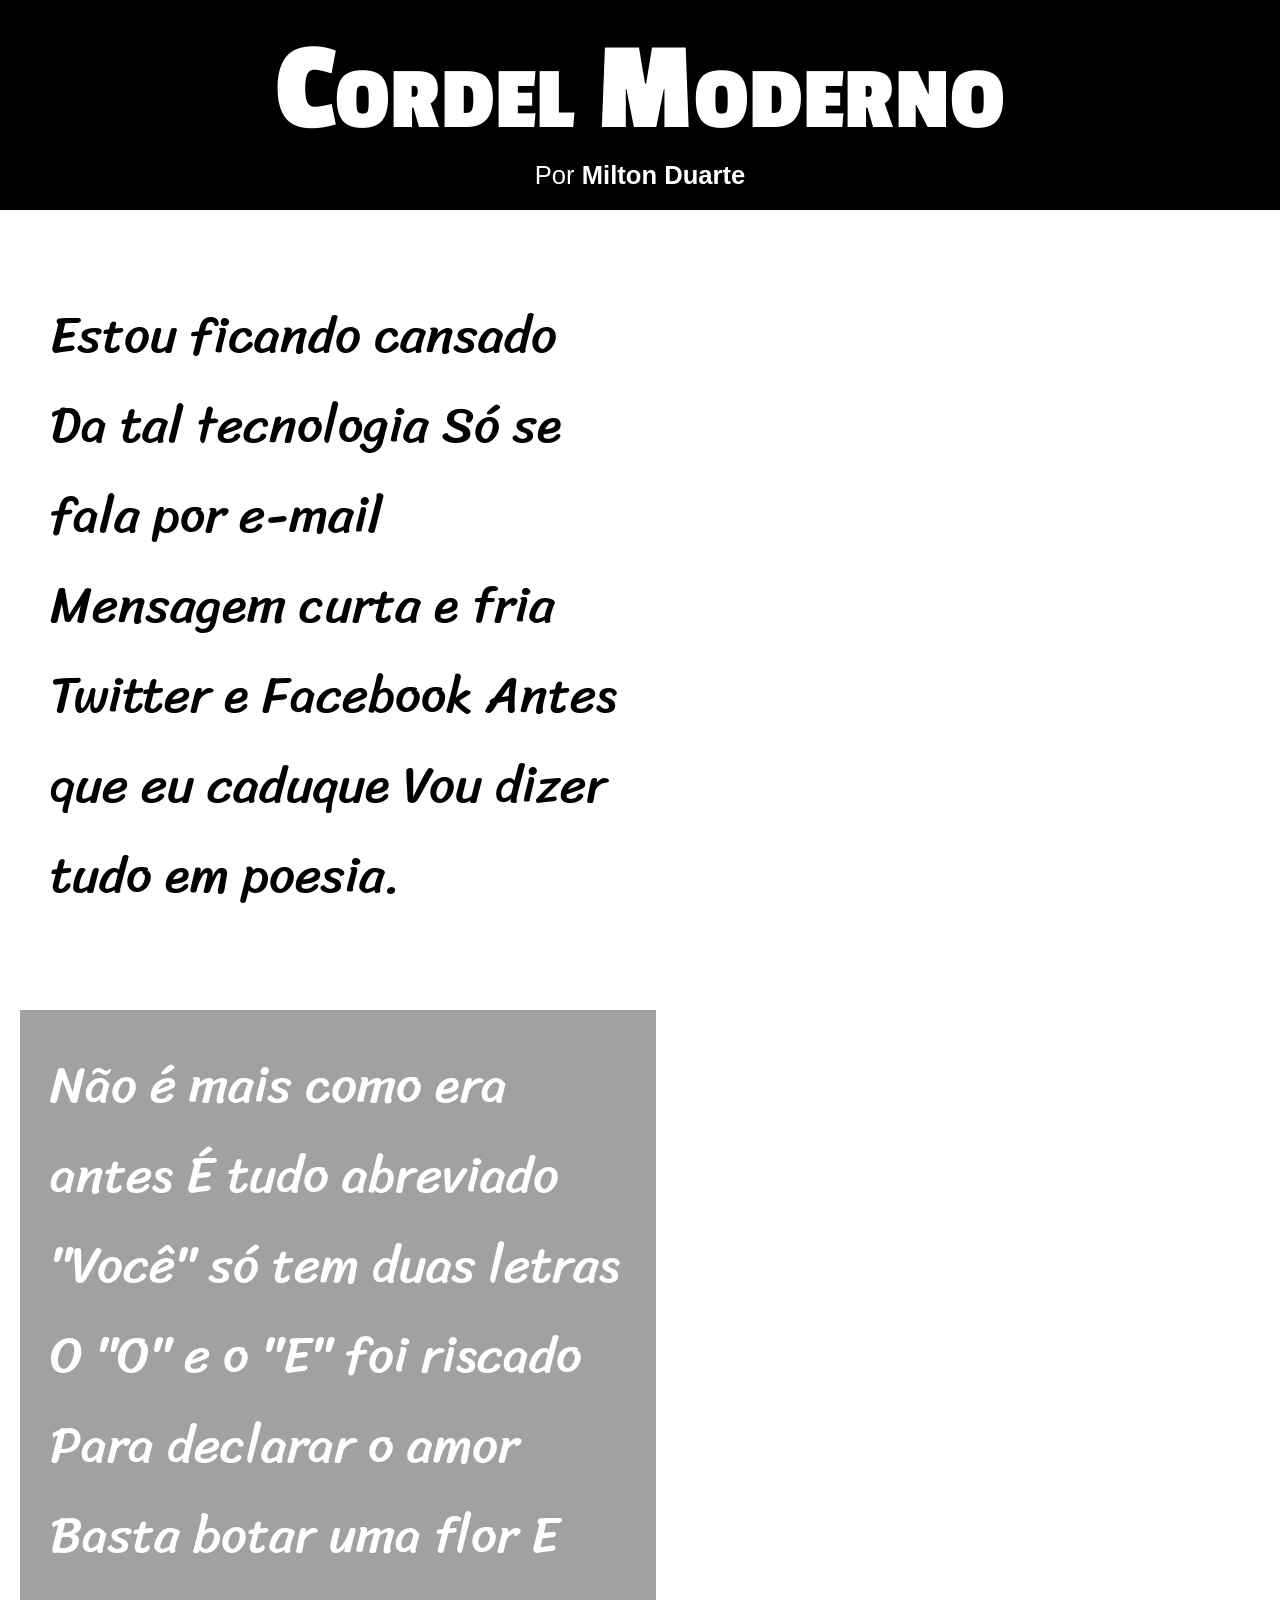
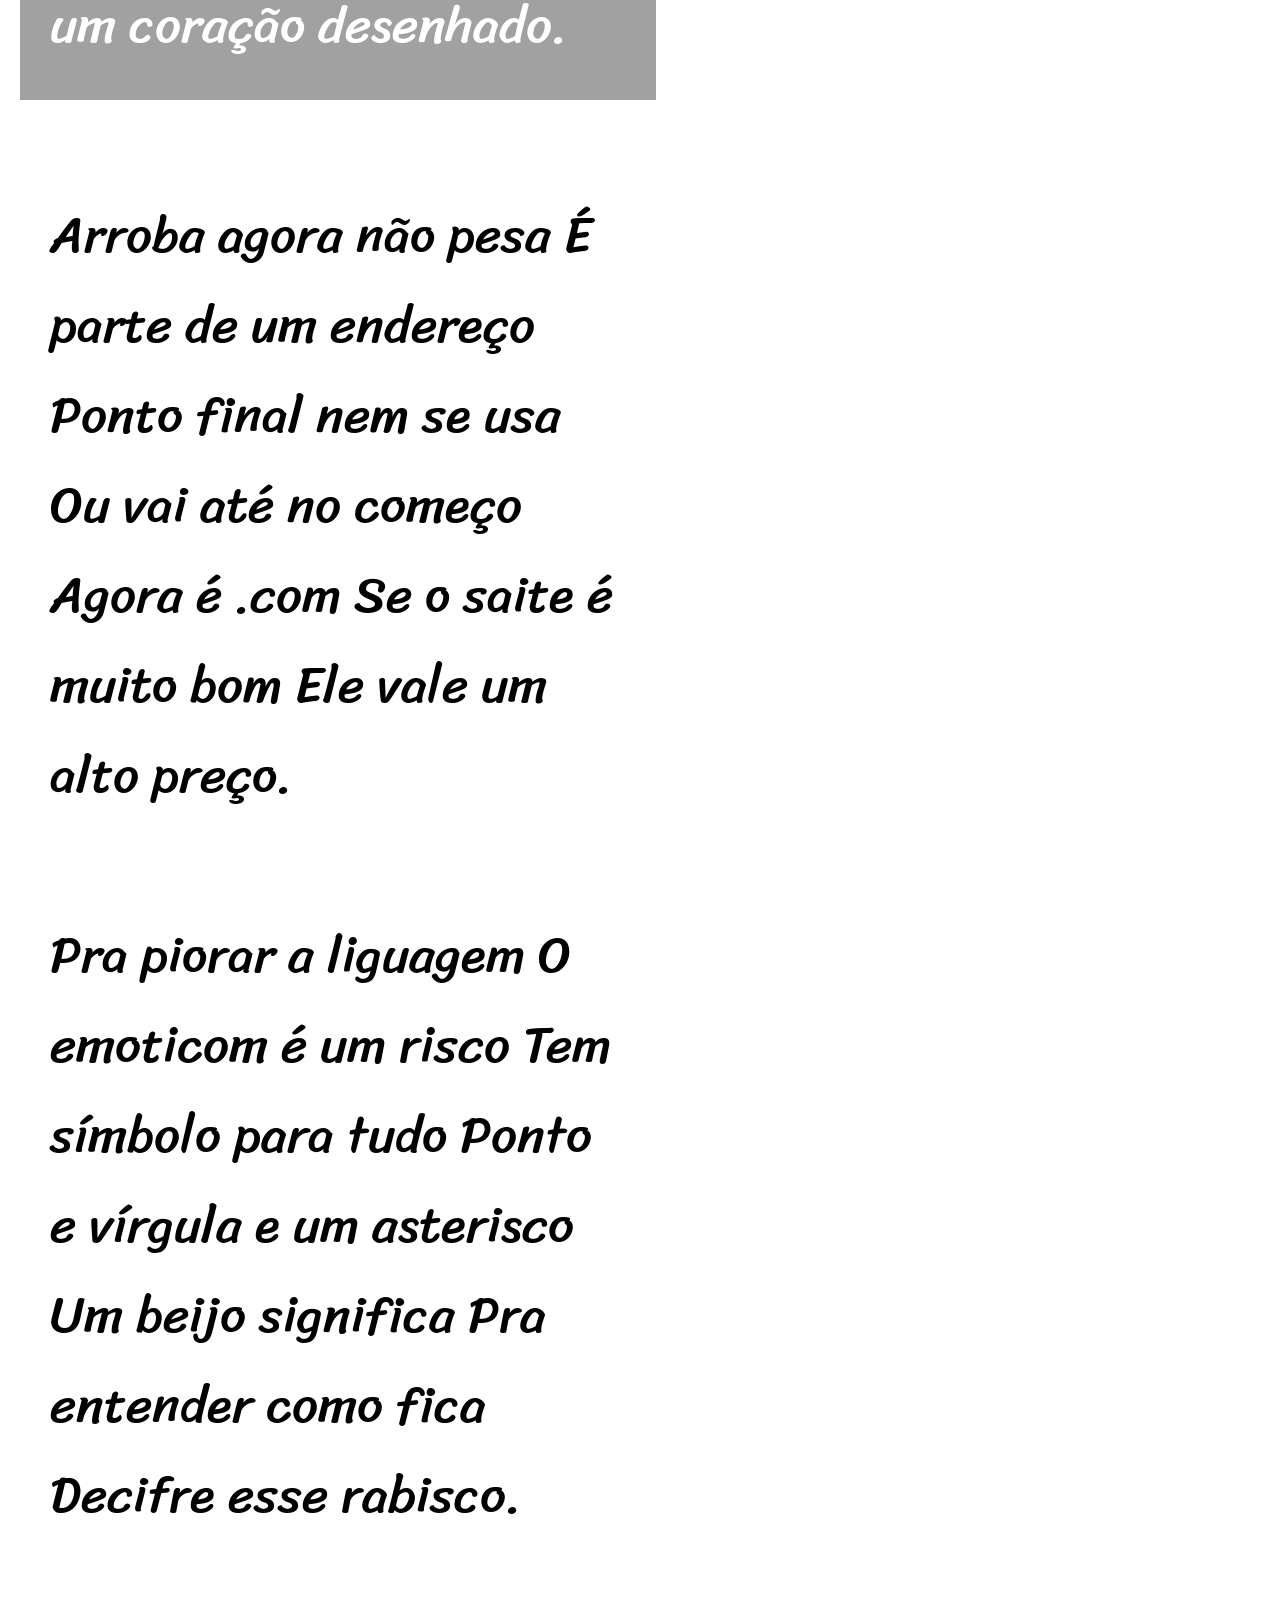
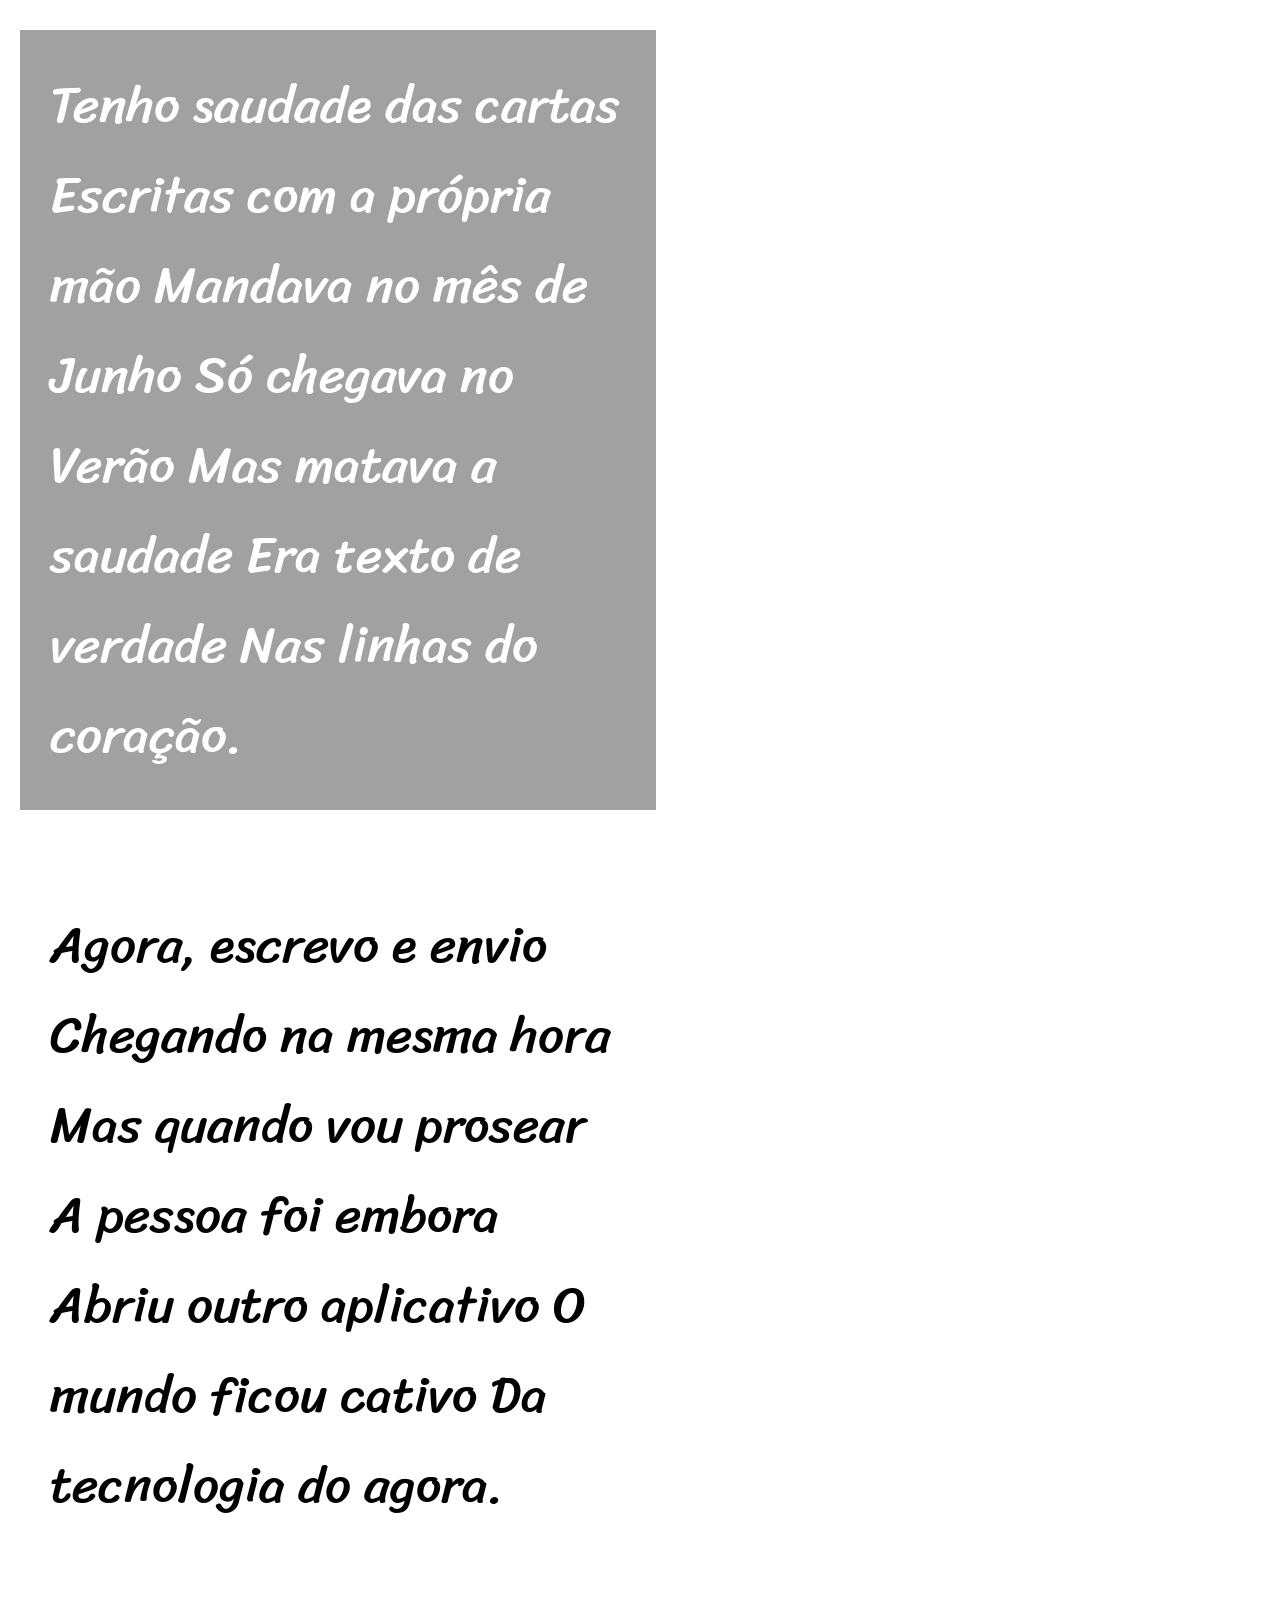
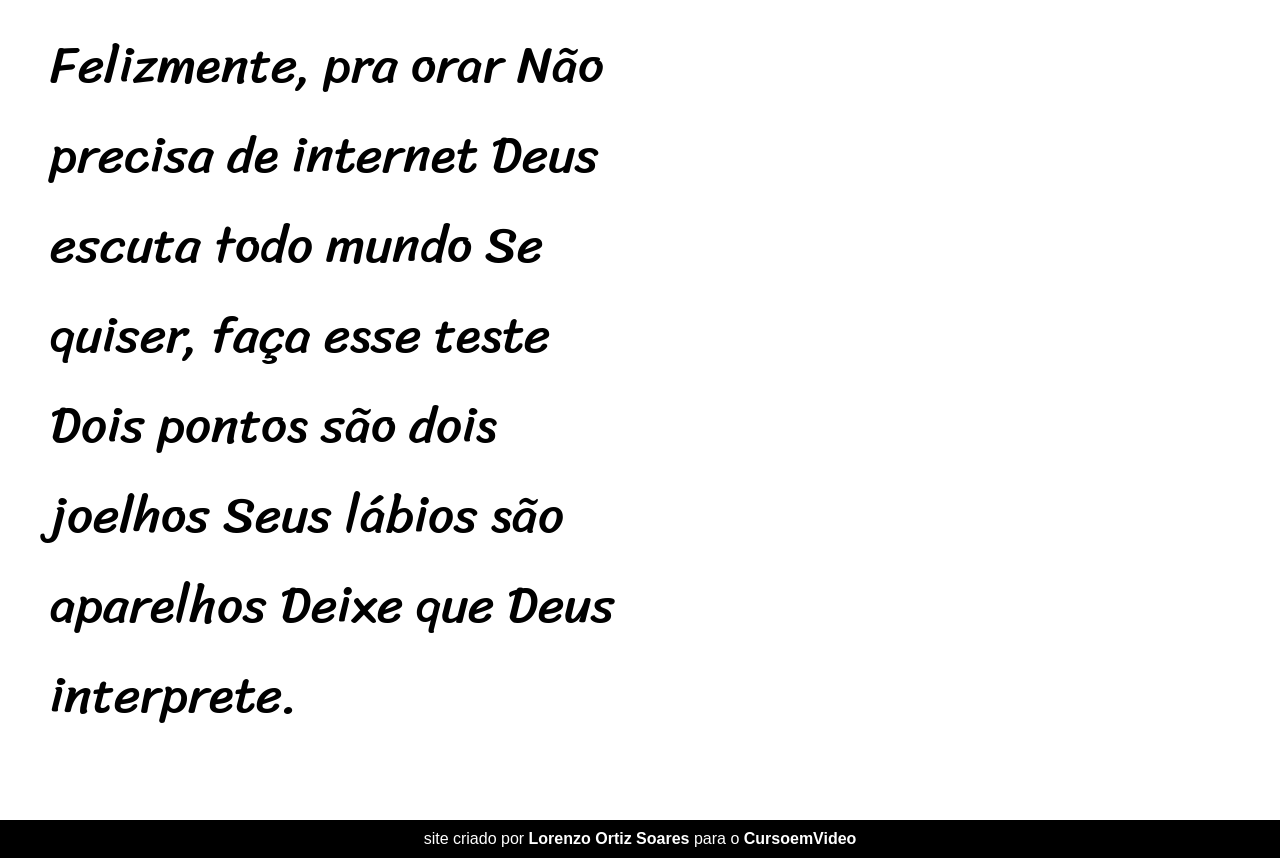
<file: index.html>
<!DOCTYPE html>
<html lang="pt-br">
<head>
    <meta charset="UTF-8">
    <meta name="viewport" content="width=device-width, initial-scale=1.0">
    <link rel="shortcut icon" href="imagens/favicon2.ico" type="image/x-icon">
    <link rel="stylesheet" href="style.css">
    <title>Projeto Cordel Moderno</title>
</head>
<body>
    <header>
        <h1>Cordel Moderno</h1>
        <p>Por <strong><a href="https://www.recantodasletras.com.br/poesias/3186743">Milton Duarte</a></strong></p>
    </header>
    <main>
        <p>
            Estou ficando cansado
            Da tal tecnologia
            Só se fala por e-mail
            Mensagem curta e fria
            Twitter e Facebook
            Antes que eu caduque
            Vou dizer tudo em poesia.
        </p>

        <section class="flor">
            <p>
               Não é mais como era antes
                É tudo abreviado
                "Você" só tem duas letras
                O "O" e o "E" foi riscado
                Para declarar o amor
                Basta botar uma flor
                E um coração desenhado.
            </p>
        </section>
            
                <p>
                    Arroba agora não pesa
                    É parte de um endereço
                    Ponto final nem se usa
                    Ou vai até no começo
                    Agora é .com
                    Se o saite é muito bom
                    Ele vale um alto preço.
                </p> 
                <p>
                    Pra piorar a liguagem
                    O emoticom é um risco
                    Tem símbolo para tudo
                    Ponto e vírgula e um asterisco
                    Um beijo significa
                    Pra entender como fica
                    Decifre esse rabisco.
                </p>
           

            <section class="livro">
                <p>
                    Tenho saudade das cartas
                    Escritas com a própria mão
                    Mandava no mês de Junho
                    Só chegava no Verão
                    Mas matava a saudade
                    Era texto de verdade
                    Nas linhas do coração.
                </p>
            </section>
            <p>
                Agora, escrevo e envio
                Chegando na mesma hora
                Mas quando vou prosear
                A pessoa foi embora
                Abriu outro aplicativo
                O mundo ficou cativo
                Da tecnologia do agora.
            </p>
            <p>
                Felizmente, pra orar
                Não precisa de internet
                Deus escuta todo mundo
                Se quiser, faça esse teste
                Dois pontos são dois joelhos
                Seus lábios são aparelhos
                Deixe que Deus interprete.
            </p>
    </main>
    <footer>
        site criado por <strong><a href="https://www.linkedin.com/in/lorenzo-ortiz-soares/">Lorenzo Ortiz Soares</a></strong> para o <strong><a href="https://www.cursoemvideo.com/meus-cursos/">CursoemVideo</a></strong>
    </footer>
</body>
</html>
</file>
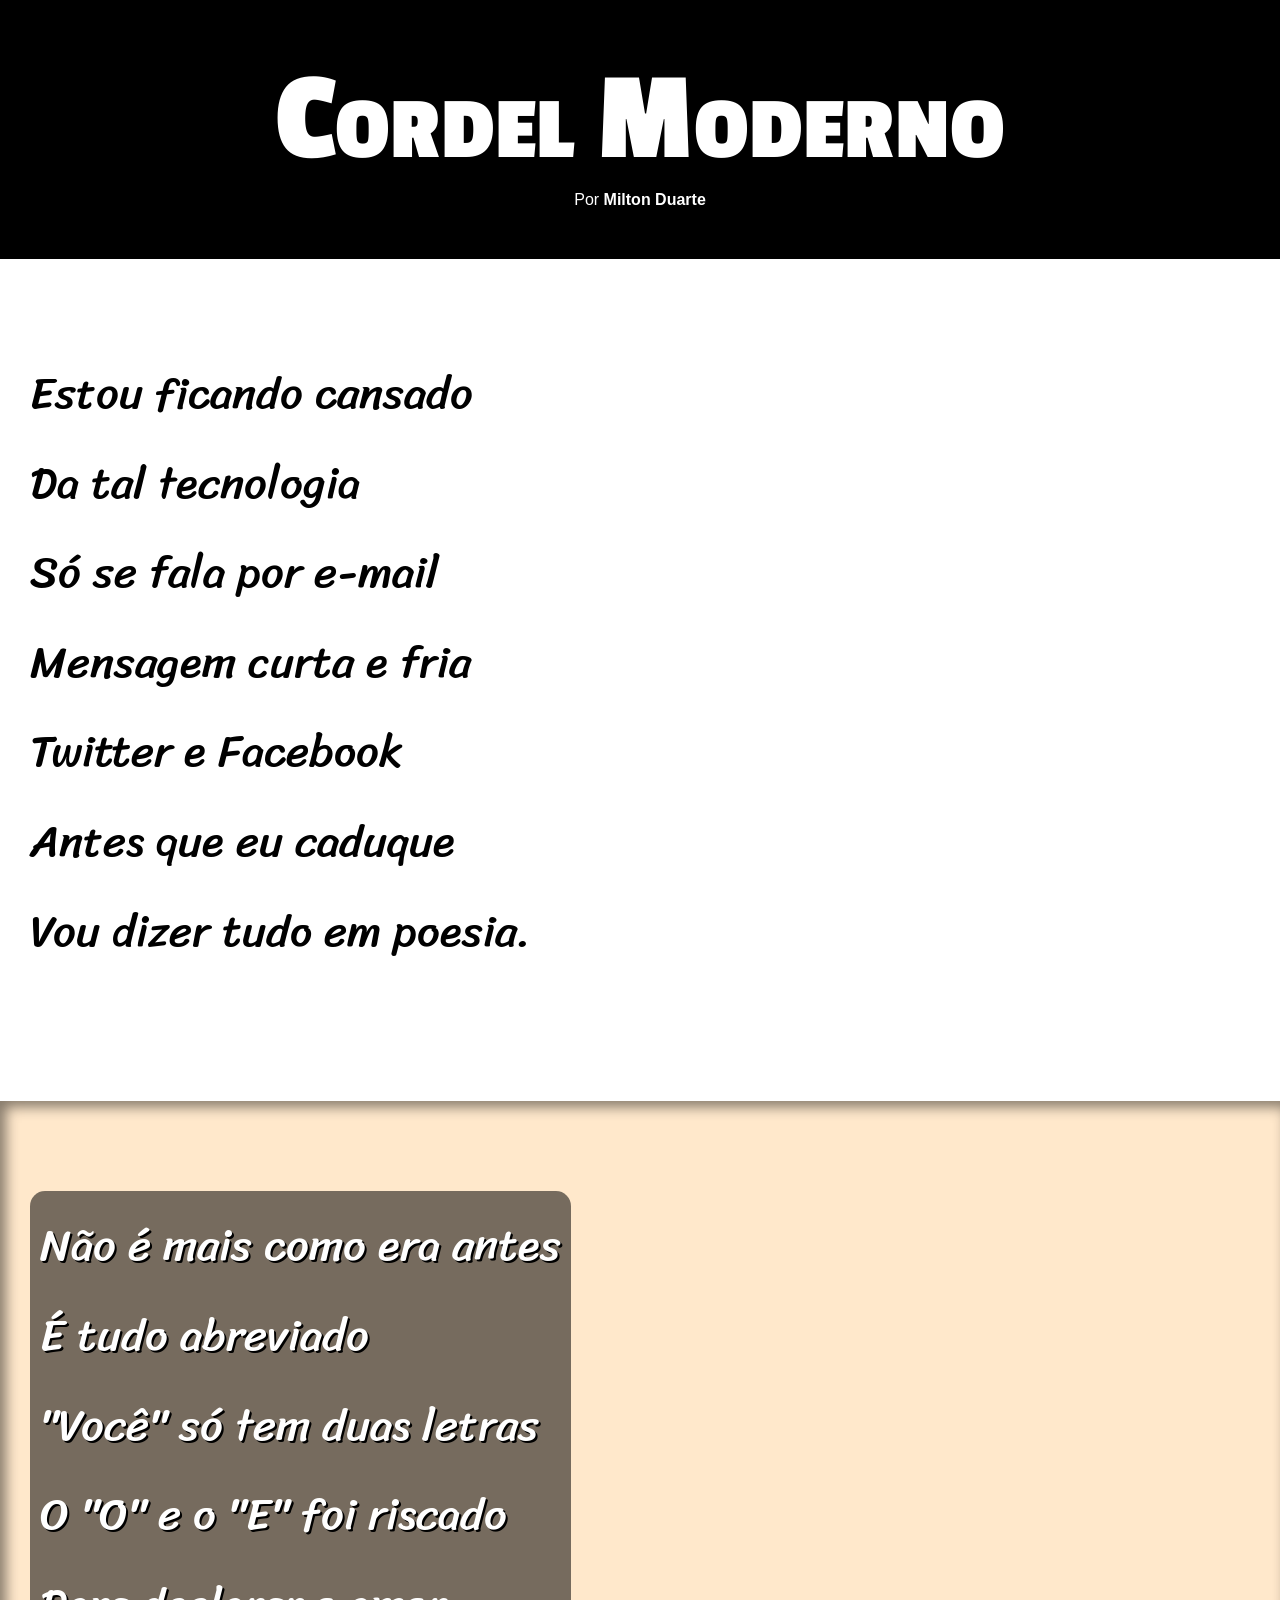
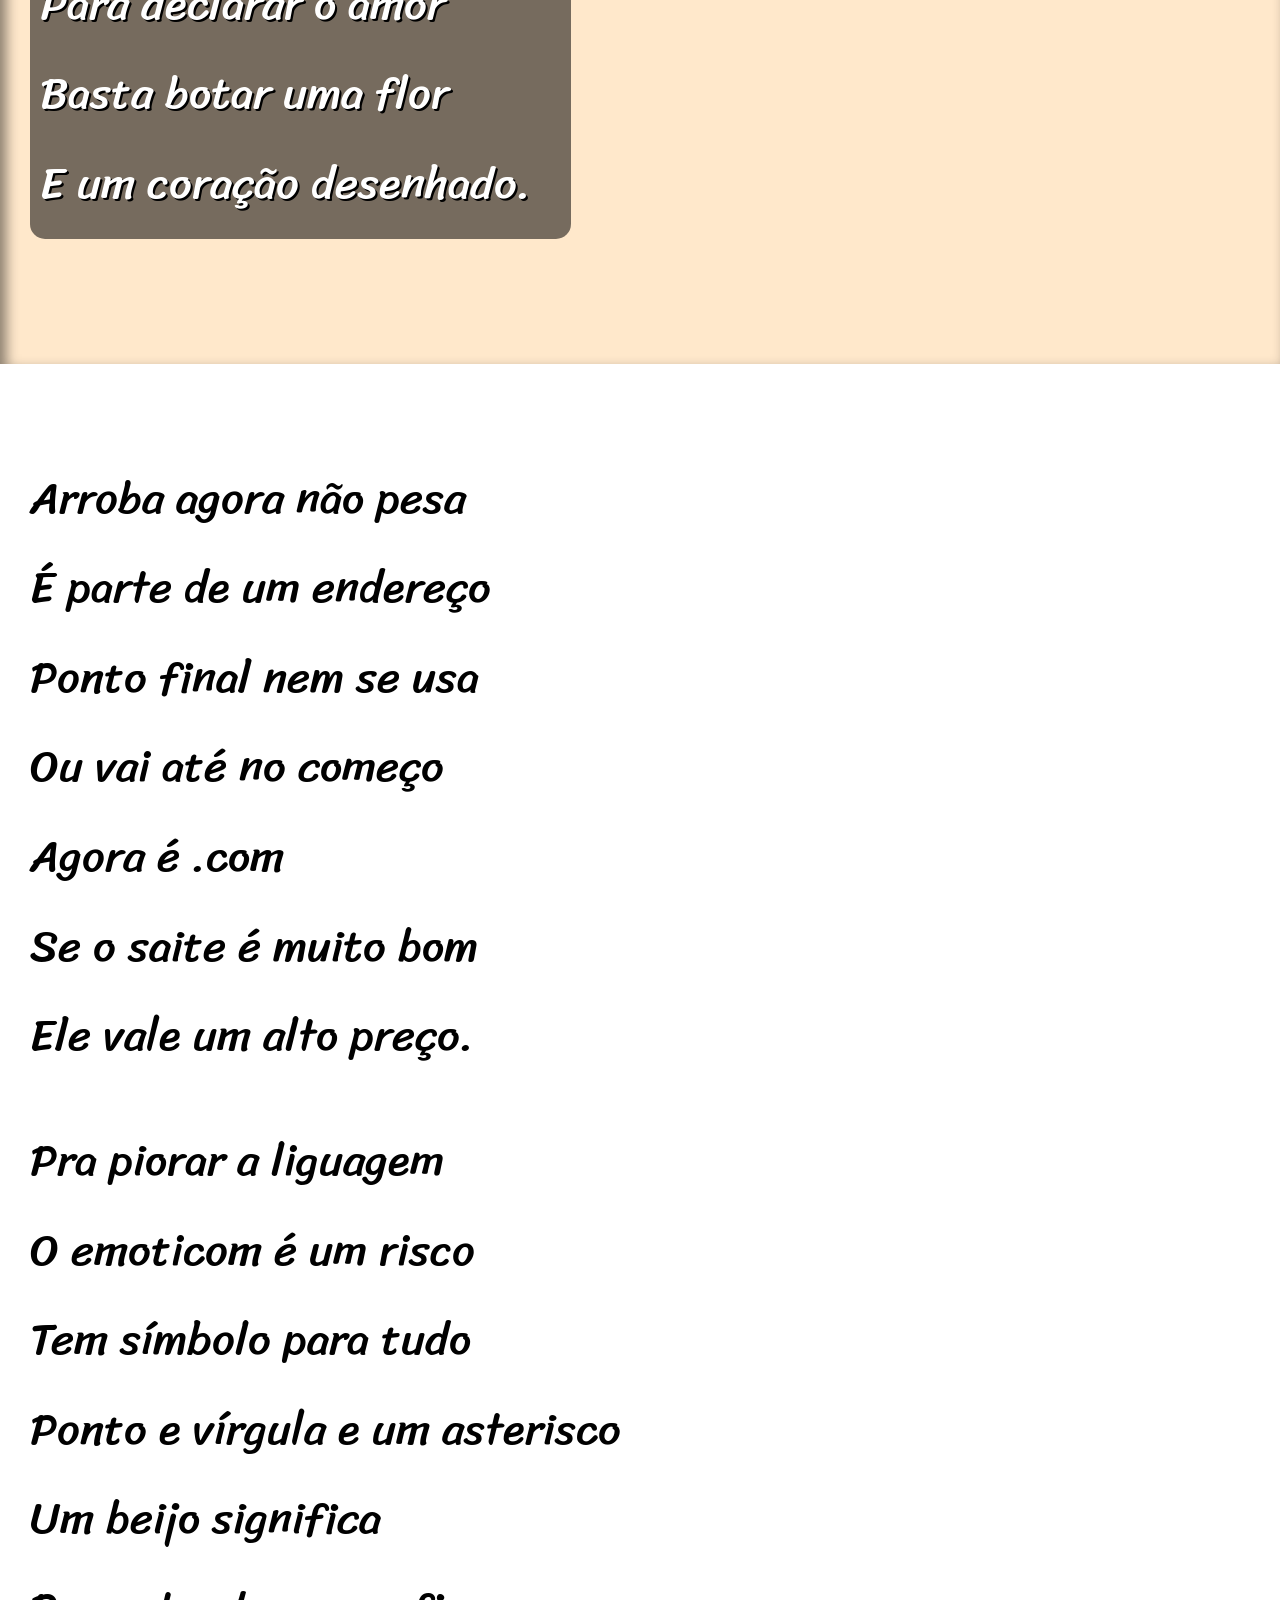
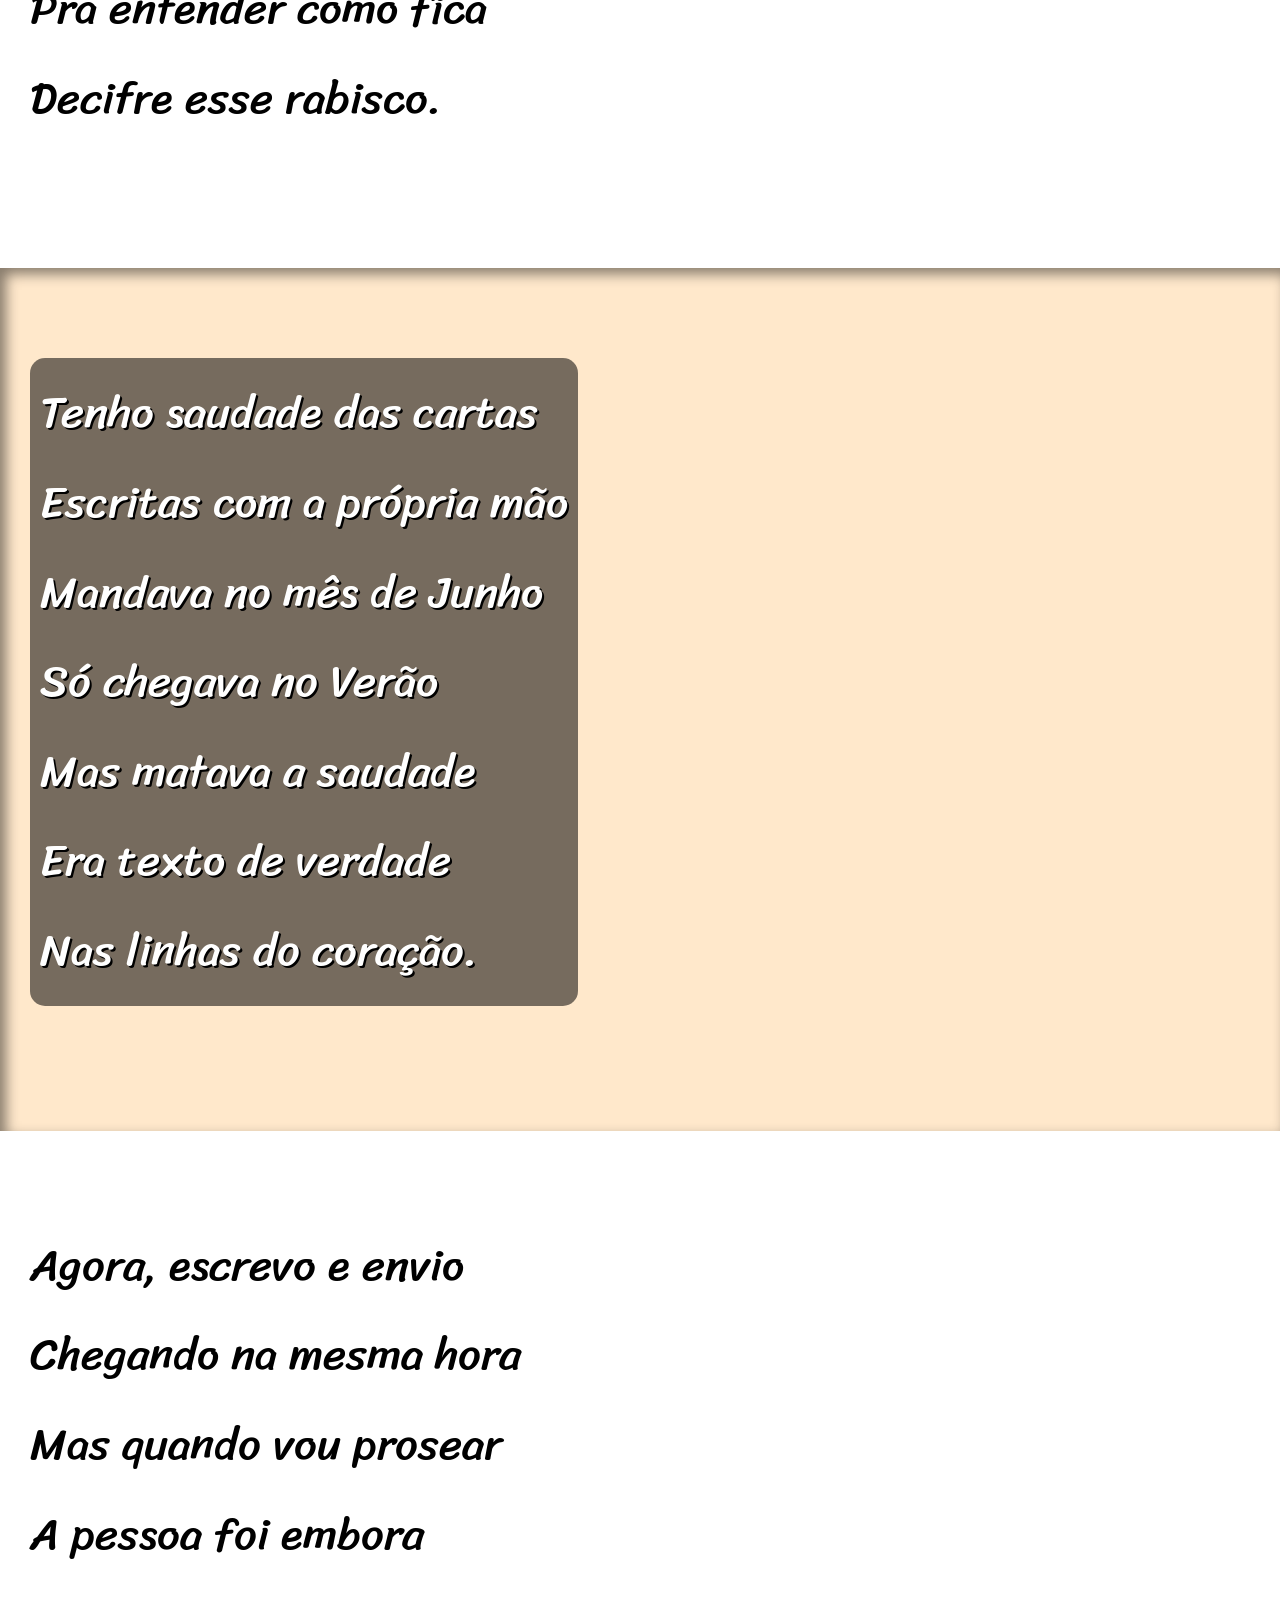
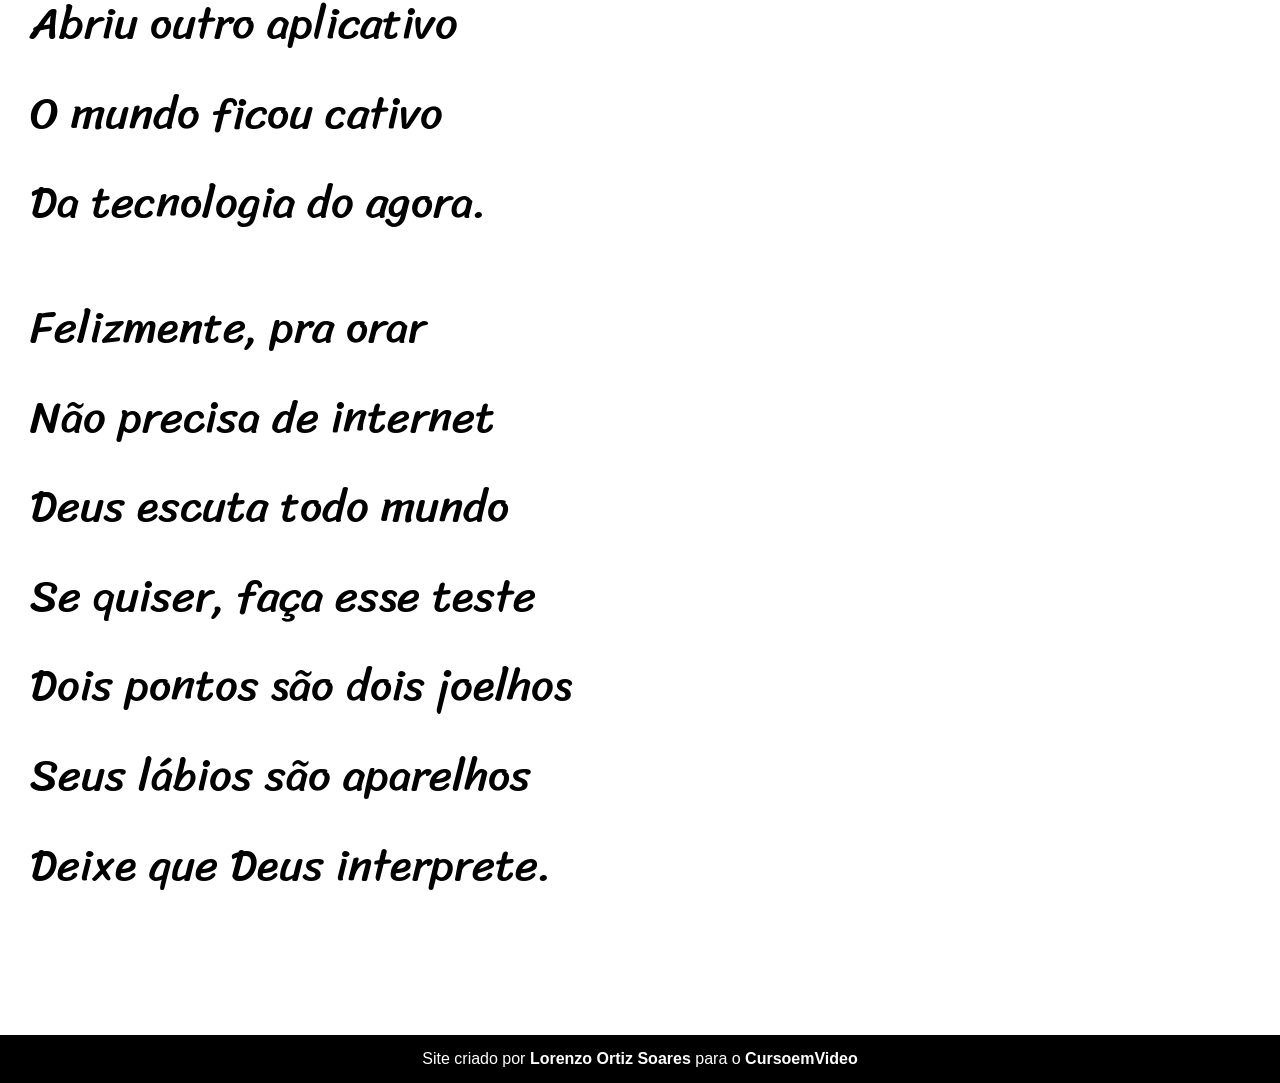
<file: index2.html>
<!DOCTYPE html>
<html lang="pt-br">
<head>
    <meta charset="UTF-8">
    <meta name="viewport" content="width=device-width, initial-scale=1.0">
    <link rel="shortcut icon" href="imagens/favicon2.ico" type="image/x-icon">
    <link rel="stylesheet" href="style/style.css">
    <title>Cordel Morderno</title>
</head>
<body>
    <header>
        <h1>Cordel Moderno</h1>
        <p>Por <a href="https://www.recantodasletras.com.br/poesias/3186743">Milton Duarte</a></p>
    </header>

    <section class="normal">
        <p>
            Estou ficando cansado <br>
            Da tal tecnologia <br>
            Só se fala por e-mail <br>
            Mensagem curta e fria <br>
            Twitter e Facebook <br>
            Antes que eu caduque <br>
            Vou dizer tudo em poesia.
        </p>
    </section>

    

    <section class="imagem" id="img01">
        <p>
            Não é mais como era antes <br>
            É tudo abreviado <br>
            "Você" só tem duas letras <br>
            O "O" e o "E" foi riscado <br>
            Para declarar o amor <br>
            Basta botar uma flor <br>
            E um coração desenhado.
        </p>
    </section>

    

    <section class="normal">
        
            <p>
                Arroba agora não pesa <br>
                É parte de um endereço <br>
                Ponto final nem se usa <br>
                Ou vai até no começo <br>
                Agora é .com <br>
                Se o saite é muito bom <br>
                Ele vale um alto preço.
            </p>
            <p>
                Pra piorar a liguagem <br>
                O emoticom é um risco <br>
                Tem símbolo para tudo <br>
                Ponto e vírgula e um asterisco <br>
                Um beijo significa <br>
                Pra entender como fica <br>
                Decifre esse rabisco.
            </p>
        
    </section>

    

    <section class="imagem" id="img02">
        <p>
            Tenho saudade das cartas <br>
            Escritas com a própria mão <br>
            Mandava no mês de Junho <br>
            Só chegava no Verão <br>
            Mas matava a saudade <br>
            Era texto de verdade <br>
            Nas linhas do coração.
        </p>
    </section>

    

    <section class="normal">
        
        <p>
            Agora, escrevo e envio <br>
            Chegando na mesma hora <br>
            Mas quando vou prosear <br>
            A pessoa foi embora <br>
            Abriu outro aplicativo <br>
            O mundo ficou cativo <br>
            Da tecnologia do agora.
        </p>
        <p>
            Felizmente, pra orar <br>
            Não precisa de internet <br>
            Deus escuta todo mundo <br>
            Se quiser, faça esse teste <br>
            Dois pontos são dois joelhos <br>
            Seus lábios são aparelhos <br>
            Deixe que Deus interprete.
        </p>
    
    </section>
    <footer>
        <p>Site criado por <a href="https:www.github.com/lorenzoortizsoares">Lorenzo Ortiz Soares</a> para o <a href="https:www.cursoemvideo.com">CursoemVideo</a></p>
    </footer>
</body>
</html>
</file>
<file: style.css>
@charset "UTF-8";
@import url('https://fonts.googleapis.com/css2?family=Passion+One:wght@400;700;900&family=Sriracha&display=swap');

:root{
    --fontTitulo: 'Passion One';
    --fontPoema: 'Sriracha';
}
*{
    margin: 0;
    padding: 0;
}
body{
    position: relative;
    
}
header{
    background-color: black;
    color: white;
    padding: 20px;
    text-align: center;
    font-family: Verdana, Geneva, Tahoma, sans-serif;
    
}
header h1{
    font-family: var(--fontTitulo);
    font-size: 10vw;
    font-variant: small-caps;
}
header p{
    font-size: 2vw;
}
header a{
    color: white;
    text-decoration: none;
}
header a:hover{
    text-decoration: underline;
}
main{
    font-family: var(--fontPoema);
    padding: 20px;
    width: 100%;
}
main p{
    font-size: 4vw;
    max-width: 45%;
    min-width: 45%;
    padding: 30px;
    margin-top: 30px;
    margin-bottom: 30px;
}
.flor{
    background: url(imagens/background001.jpg) no-repeat right/cover fixed;
    color: white;
    margin: -30px;
    padding: 30px;
    
    box-shadow: 1px 1px 20px 0px #0000
    
    
}
.flor p{
    background-color: rgba(0, 0, 0, 0.37);
    padding: -30px;
}

.livro{
    background: url(imagens/background002.jpg) left/cover fixed;
     color: white;
    margin: -30px;
    padding: 30px;
    box-shadow: 1px 1px 20px 0px #0000

}
.livro p{
     background-color: rgba(0, 0, 0, 0.37);
    padding: -30px;
}

footer{
    background-color: black;
    padding: 10px;
    color: white;
    text-align: center;
    font-family: Verdana, Geneva, Tahoma, sans-serif;
}
footer a{
    text-decoration: none;
    color: white;
}
footer a:hover{
    text-decoration: underline;
}
</file>
<file: style/style.css>
@charset "UTF-8";
@import url('https://fonts.googleapis.com/css2?family=Passion+One:wght@400;700;900&family=Sriracha&display=swap');

:root{
    --font1: Verdana, Geneva, Tahoma, sans-serif;
    --font2: 'Passion One';
    --font3: 'Sriracha';
}

*{
    margin: 0px;
    padding: 0px;

}

body, html{
    background-color: rgb(255, 232, 203);
    min-height: 100vh;
    font-family: var(--font1);
}
header, footer{
    background-color: black;
    color: white;
    text-align: center;
}
 header h1{
    padding-top: 50px;
    font-variant: small-caps;
    font-family: var(--font2);
    font-size: 10vw;
 }
 header p{
    padding-bottom: 50px;
    font-size: 1rem;
 }
 header a, footer a{
    color: white;
    text-decoration: none;
    font-weight: bolder;
 }
 header a:hover, footer a:hover{
    text-decoration: underline;
 }
 section{
    padding: 10vh 0px 10vh 30px;
    line-height: 2em;
    font-family: var(--font3);
    font-size: 3.5vw;

 }
 section p{
    margin-bottom: 2.2rem;
 }
.normal{
    background-color: white;
    color: black;
}
.imagem{
    background-color: rgba(55, 55, 55, 0.973);
    color: white;
    box-shadow: inset 6px 6px 13px rgba(0, 0, 0, 0.473);
}
.imagem p{
    background-color: rgba(0, 0, 0, 0.536);
    padding: 10px;
    display: inline-block; /* Pra deixar o espaço da caixa (p) colado no texto */ 
    border-radius: 15px;
    text-shadow: 2px 2px black;
}
section#img01{
    background: url(../imagens/background001.jpg) right bottom/cover fixed;
}
#img02{
    background: url(../imagens/background002.jpg) left top /cover fixed;
}

 footer{
    padding: 15px;
 }
</file>
